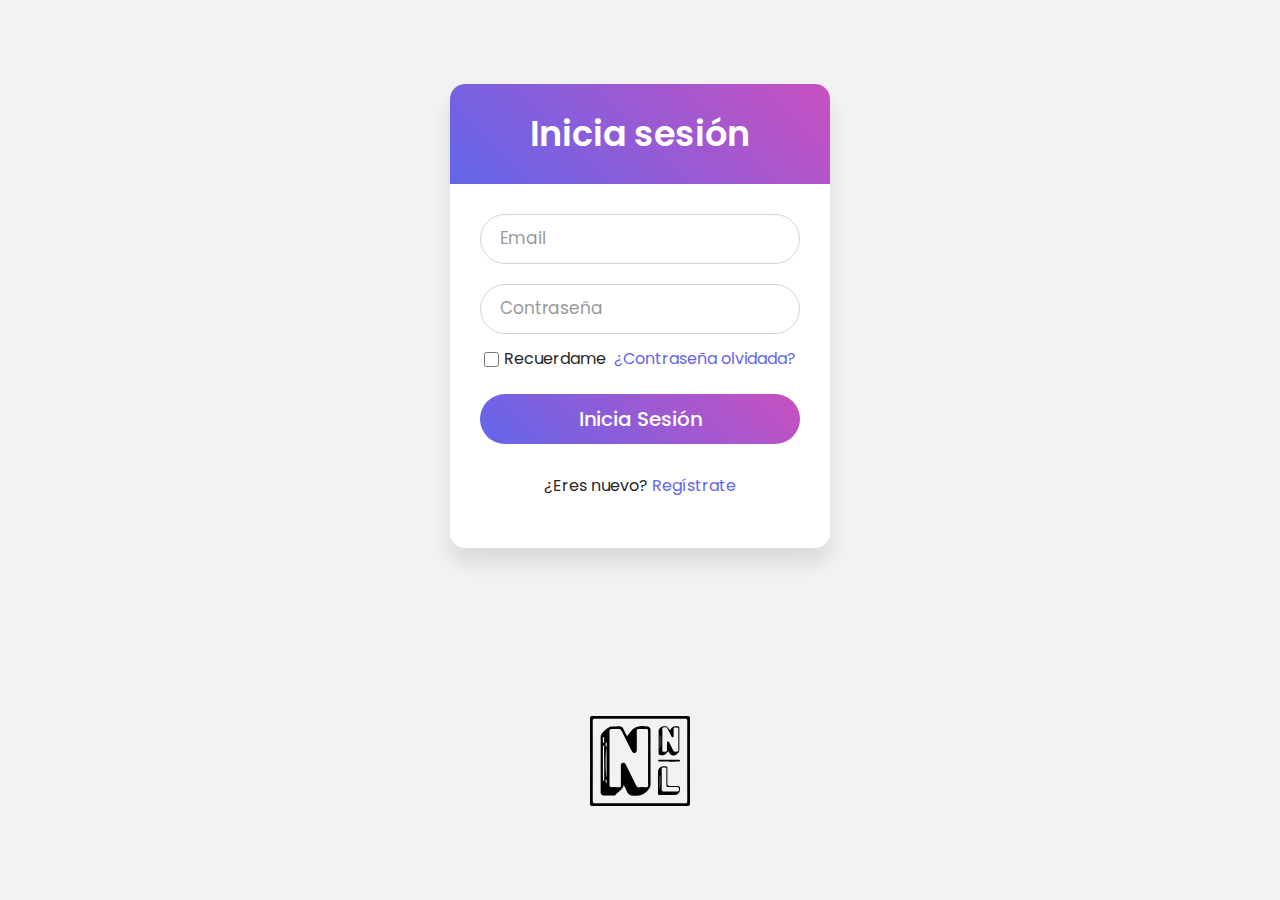
<file: login.html>
<!DOCTYPE html>
<html lang="en">
<head>
    <title>New Normal Life</title>
    <meta charset="utf-8">
    <meta name="viewport" content="width=device-width, initial-scale=1">
    <link rel="apple-touch-icon" href="assets/img/apple-icon.png">
    <link rel="shortcut icon" type="image/x-icon" href="assets/img/icononnl.ico">
    <!-- Load Require CSS -->
    <link href="assets/css/bootstrap.min.css" rel="stylesheet">
    <!-- Font CSS -->
    <link href="assets/css/boxicon.min.css" rel="stylesheet">
    <link href="https://fonts.googleapis.com/css2?family=Open+Sans:wght@300;400;600&display=swap" rel="stylesheet">
    <!-- Load Tempalte CSS -->
    <link rel="stylesheet" href="assets/css/login.css">
    <link rel="stylesheet" href="assets/css/templatemo.css">
    <!-- Custom CSS -->
    <link rel="stylesheet" href="assets/css/custom.css">

    </head>
<body>
    <div class="wrapper">
        <div class="title">
  Inicia sesión</div>
  <form action="index.html">
          <div class="field">
            <input type="text" required>
            <label>Email</label>
          </div>
  <div class="field">
            <input type="password" required>
            <label>Contraseña</label>
          </div>
  <div class="content">
            <div class="checkbox">
              <input type="checkbox" id="remember-me">
              <label for="remember-me">Recuerdame</label>
            </div>
  <div class="pass-link">
  <a href="#">¿Contraseña olvidada?</a></div>
  </div>
  <div class="field">
            <input type="submit" value="Inicia Sesión">
          </div>
  <div class="signup-link">
  ¿Eres nuevo? <a href="register.html">Regístrate</a>
</div>
  </form>
  </div>
  <div style="width: 100px; height: 100px;">
    <a href="index.html">
      <img src="assets/img/logo_nnl.svg">
    </a>
  </div>
  </body>
  </html>
</file>
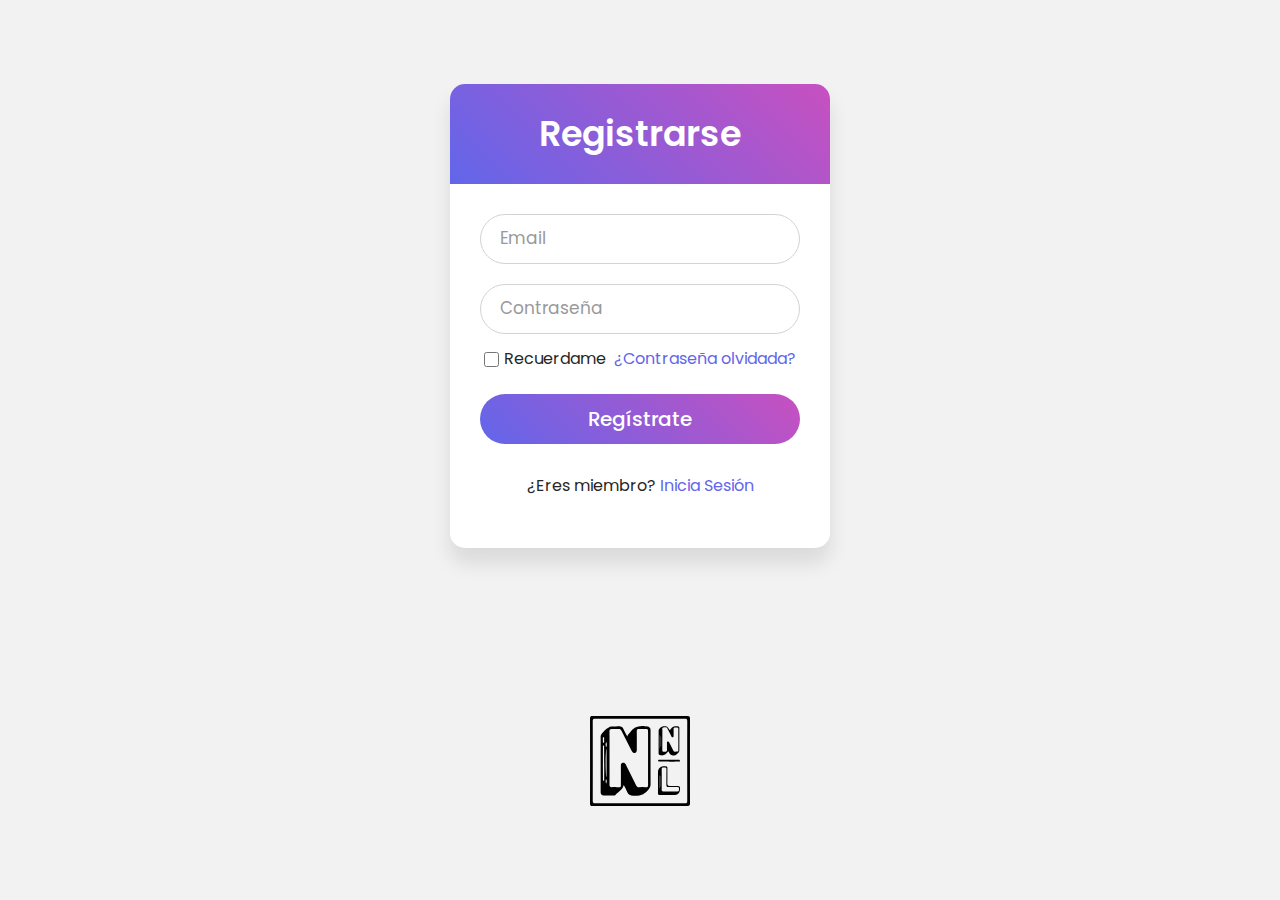
<file: register.html>
<!DOCTYPE html>
<html lang="en">
<head>
    <title>New Normal Life</title>
    <meta charset="utf-8">
    <meta name="viewport" content="width=device-width, initial-scale=1">
    <link rel="apple-touch-icon" href="assets/img/apple-icon.png">
    <link rel="shortcut icon" type="image/x-icon" href="assets/img/icononnl.ico">
    <!-- Load Require CSS -->
    <link href="assets/css/bootstrap.min.css" rel="stylesheet">
    <!-- Font CSS -->
    <link href="assets/css/boxicon.min.css" rel="stylesheet">
    <link href="https://fonts.googleapis.com/css2?family=Open+Sans:wght@300;400;600&display=swap" rel="stylesheet">
    <!-- Load Tempalte CSS -->
    <link rel="stylesheet" href="assets/css/login.css">
    <link rel="stylesheet" href="assets/css/templatemo.css">
    <!-- Custom CSS -->
    <link rel="stylesheet" href="assets/css/custom.css">

    </head>
<body>
    <div class="wrapper">
        <div class="title">
  Registrarse</div>
  <form action="index.html">
          <div class="field">
            <input type="text" required>
            <label>Email</label>
          </div>
  <div class="field">
            <input type="password" required>
            <label>Contraseña</label>
          </div>
  <div class="content">
            <div class="checkbox">
              <input type="checkbox" id="remember-me">
              <label for="remember-me">Recuerdame</label>
            </div>
  <div class="pass-link">
  <a href="#">¿Contraseña olvidada?</a></div>
  </div>
  <div class="field">
            <input type="submit" value="Regístrate">
          </div>
  <div class="signup-link">
  ¿Eres miembro? <a href="login.html">Inicia Sesión</a>
</div>
  </form>
  </div>
  <div style="width: 100px; height: 100px;">
    <a href="index.html">
      <img src="assets/img/logo_nnl.svg">
    </a>
  </div>
  </body>
  </html>
</file>
<file: assets/css/login.css>
@import url('https://fonts.googleapis.com/css?family=Poppins:400,500,600,700&display=swap');
*{
  margin: 0;
  padding: 0;
  box-sizing: border-box;
  font-family: 'Poppins', sans-serif;
}
html,body{
  display: grid;
  height: 100%;
  width: 100%;
  place-items: center;
  background: #f2f2f2;
  /* background: linear-gradient(-135deg, #c850c0, #4158d0); */
}
::selection{
  background: #4158d0;
  color: #fff;
}
.wrapper{
  width: 380px;
  background: #fff;
  border-radius: 15px;
  box-shadow: 0px 15px 20px rgba(0,0,0,0.1);
}
.wrapper .title{
  font-size: 35px;
  font-weight: 600;
  text-align: center;
  line-height: 100px;
  color: #fff;
  user-select: none;
  border-radius: 15px 15px 0 0;
  background: linear-gradient(-135deg, #c850c0, #6266ea);
}
.wrapper form{
  padding: 10px 30px 50px 30px;
}
.wrapper form .field{
  height: 50px;
  width: 100%;
  margin-top: 20px;
  position: relative;
}
.wrapper form .field input{
  height: 100%;
  width: 100%;
  outline: none;
  font-size: 17px;
  padding-left: 20px;
  border: 1px solid lightgrey;
  border-radius: 25px;
  transition: all 0.3s ease;
}
.wrapper form .field input:focus,
form .field input:valid{
  border-color: #4158d0;
}
.wrapper form .field label{
  position: absolute;
  top: 50%;
  left: 20px;
  color: #999999;
  font-weight: 400;
  font-size: 17px;
  pointer-events: none;
  transform: translateY(-50%);
  transition: all 0.3s ease;
}
form .field input:focus ~ label,
form .field input:valid ~ label{
  top: 0%;
  font-size: 16px;
  color: #4158d0;
  background: #fff;
  transform: translateY(-50%);
}
form .content{
  display: flex;
  width: 100%;
  height: 50px;
  font-size: 16px;
  align-items: center;
  justify-content: space-around;
}
form .content .checkbox{
  display: flex;
  align-items: center;
  justify-content: center;
}
form .content input{
  width: 15px;
  height: 15px;
  background: red;
}
form .content label{
  color: #262626;
  user-select: none;
  padding-left: 5px;
}
form .content .pass-link{
  color: "";
}
form .field input[type="submit"]{
  color: #fff;
  border: none;
  padding-left: 0;
  margin-top: -10px;
  font-size: 20px;
  font-weight: 500;
  cursor: pointer;
  background: linear-gradient(-135deg, #c850c0, #6266ea);
  transition: all 0.3s ease;
}
form .field input[type="submit"]:active{
  transform: scale(0.95);
}
form .signup-link{
  color: #262626;
  margin-top: 20px;
  text-align: center;
}
form .pass-link a,
form .signup-link a{
  color: #6266ea;
  text-decoration: none;
}
form .pass-link a:hover,
form .signup-link a:hover{
  text-decoration: underline;
}
</file>
<file: assets/css/templatemo.css>
/*

TemplateMo 561 Purple Buzz

https://templatemo.com/tm-561-purple-buzz

---------------------------------------------
Table of contents
------------------------------------------------
1. Typography
2. Main Nav
3. Home
4. About
5. Work
6. Single Work
7. Pricing
8. Contact
--------------------------------------------- */

html {font-family: 'Open Sans', sans-serif;}
/* Typography */
p, a {font-weight: 400;}
.h2 {font-size: 40px;}
.h3 {font-size: 28px;}
.light-300 {
  font-family: 'Open Sans', sans-serif !important;
  font-weight: 300;
}
.regular-400 {
  font-family: 'Open Sans', sans-serif !important;
  font-weight: 400;
}
.semi-bold-600 {
  font-family: 'Open Sans', sans-serif !important;
  font-weight: 600;
}
.typo-space-line::after,
.typo-space-line-center::after {
  content: "";
  width: 150px;
  display:block;
  position: absolute;
  border-bottom:  5px solid #6266ea;
  padding-top: .5em;
}
.typo-space-line-center::after {
  left: 50%;
  margin-left: -75px;
}
/* Main Nav */
#main_nav .nav-item .nav-link:hover {color: #fff;}
/* Home */
#index_banner {
  background-image: url('./../img/banner-bg-01.jpg');
  background-position: center center; background-size: cover;
  height: 100%;
  min-height: 60vh;
  width: 100%;
}
#index_banner .carousel-item {
  min-height: 60vh;
}
#index_banner .carousel-control-prev i,
#index_banner .carousel-control-next i {
  color: #6266ea !important;
  text-decoration: none;
  font-size: 4em;
}
#index_banner .carousel-inner {
  height: 80vh;
}
#index_banner .carousel-indicators li,
#index_banner .carousel-indicators.active {
  background-color: #6266ea !important;
}
.service-wrapper .service-footer {
  max-width: 720px;
}
.service-work.card {
  border-radius: 10px !important;
  cursor: pointer;
}
.service-work .service-work-vertical {
	background: rgb(0,0,0);
  background: linear-gradient(0deg, rgba(0,0,0,1) 0%, rgba(0,0,0,0) 33.33%, rgba(255,255,255,1) 66.66%, rgba(255,255,255,0) 99.99%);
  background-size: 300% 300%;
  background-position: 0% 100%;
  transition: .5s;
}
.service-work .service-work-vertical:hover {
  background-position: 0% 0%;
  transition: .5s;
}
.service-work .service-work-vertical:hover * {
  color: #000;
  border-color: #000;
  transition: .5s;
}
.recent-work.card{
  border-radius: 10px !important;
}
.recent-work .recent-work-vertical {
	background: rgb(255,255,255);
  background: linear-gradient(0deg, rgba(255,255,255,1) 0%, rgba(255,255,255,0) 33.333%, rgba(97,84,199,1) 66.666%, rgba(255,255,255,0) 99.999%);
  background-size: 300% 300%;
  background-position: 0% 100%;
  transition: .5s;
  cursor: pointer;
}
.recent-work .recent-work-vertical:hover {
  background-position: 0% 0%;
  transition: .5s;
}
.recent-work .recent-work-vertical:hover div.recent-work-content {
  top: 50%;
  margin-top: -2.5em;
  position: absolute;
}
.recent-work .recent-work-vertical:hover * {
  color: white;
  transition: .5s;
}
/* About */
#work_banner {
  background-image: url('./../img/banner-bg-02.jpg');
  background-position: center center; background-size: cover;
  height: 100%;
  width: 100%;
}
.progress {
  height: 8px;
}
.objective-icon {
  border-radius: 13px;
  width: 8rem;
}
.partner-wap {
  background-color: #7276ec;
  transition: 1s;
  cursor: pointer;
}
.partner-wap:hover {
  background-color: #b1b3f5;
}
.why-us {
  background: rgb(239,239,253);
  background: -moz-linear-gradient(0deg, rgba(239,239,253,1) 50%, rgba(255,255,255,1) 50%);
  background: -webkit-linear-gradient(0deg, rgba(239,239,253,1) 50%, rgba(255,255,255,1) 50%);
  background: linear-gradient(0deg, rgba(239,239,253,1) 50%, rgba(255,255,255,1) 50%);
  filter: progid:DXImageTransform.Microsoft.gradient(startColorstr="#efeffd",endColorstr="#ffffff",GradientType=1);
}
.team-member-img {
  transition-duration: 0.15s;
}
.team-member:hover .team-member-img {
  padding: 10px !important;
}

/* Work */
/* Singel Work */
#work_single_banner {
  background-image: url('./../img/banner-bg-02.jpg');
  background-position: center center;
  background-size: cover;
  height: 100%;
  width: 100%;
}
.related-content {
  border-radius: 20px;
  cursor: pointer;
}
/* Pricing */
.pricing-list {
  margin-bottom: 1px;
}
.pricing-table {
  max-width: 350px;
  margin: auto;
}
.pricing-table,
.pricing-horizontal {
  border-radius: 15px !important;
}
/* Contact */
#floatingtextarea {
  height: 150px
}
/* Footer */
footer a.text-light:hover {
  color: #bfbfbf !important;
  transition-duration: 0.15s;
}
</file>
<file: assets/css/custom.css>
/*
Custom CSS for TemplateMo 561 Purple Buzz

https://templatemo.com/tm-561-purple-buzz

*/
</file>
<file: assets/css/boxicon.min.css>
@font-face{font-family:'boxicons';font-weight:normal;font-style:normal;src:url('../fonts/boxicons.eot');src:url('../fonts/boxicons.eot') format('embedded-opentype'),url('../fonts/boxicons.woff2') format('woff2'),url('../fonts/boxicons.woff') format('woff'),url('../fonts/boxicons.ttf') format('truetype'),url('../fonts/boxicons.svg?#boxicons') format('svg')}.bx{font-family:'boxicons'!important;font-weight:normal;font-style:normal;font-variant:normal;line-height:1;display:inline-block;text-transform:none;speak:none;-webkit-font-smoothing:antialiased;-moz-osx-font-smoothing:grayscale}.bx-ul{margin-left:2em;padding-left:0;list-style:none}.bx-ul>li{position:relative}.bx-ul .bx{font-size:inherit;line-height:inherit;position:absolute;left:-2em;width:2em;text-align:center}@-webkit-keyframes spin{0%{-webkit-transform:rotate(0);transform:rotate(0)}100%{-webkit-transform:rotate(359deg);transform:rotate(359deg)}}@keyframes spin{0%{-webkit-transform:rotate(0);transform:rotate(0)}100%{-webkit-transform:rotate(359deg);transform:rotate(359deg)}}@-webkit-keyframes burst{0%{-webkit-transform:scale(1);transform:scale(1);opacity:1}90%{-webkit-transform:scale(1.5);transform:scale(1.5);opacity:0}}@keyframes burst{0%{-webkit-transform:scale(1);transform:scale(1);opacity:1}90%{-webkit-transform:scale(1.5);transform:scale(1.5);opacity:0}}@-webkit-keyframes flashing{0%{opacity:1}45%{opacity:0}90%{opacity:1}}@keyframes flashing{0%{opacity:1}45%{opacity:0}90%{opacity:1}}@-webkit-keyframes fade-left{0%{-webkit-transform:translateX(0);transform:translateX(0);opacity:1}75%{-webkit-transform:translateX(-20px);transform:translateX(-20px);opacity:0}}@keyframes fade-left{0%{-webkit-transform:translateX(0);transform:translateX(0);opacity:1}75%{-webkit-transform:translateX(-20px);transform:translateX(-20px);opacity:0}}@-webkit-keyframes fade-right{0%{-webkit-transform:translateX(0);transform:translateX(0);opacity:1}75%{-webkit-transform:translateX(20px);transform:translateX(20px);opacity:0}}@keyframes fade-right{0%{-webkit-transform:translateX(0);transform:translateX(0);opacity:1}75%{-webkit-transform:translateX(20px);transform:translateX(20px);opacity:0}}@-webkit-keyframes fade-up{0%{-webkit-transform:translateY(0);transform:translateY(0);opacity:1}75%{-webkit-transform:translateY(-20px);transform:translateY(-20px);opacity:0}}@keyframes fade-up{0%{-webkit-transform:translateY(0);transform:translateY(0);opacity:1}75%{-webkit-transform:translateY(-20px);transform:translateY(-20px);opacity:0}}@-webkit-keyframes fade-down{0%{-webkit-transform:translateY(0);transform:translateY(0);opacity:1}75%{-webkit-transform:translateY(20px);transform:translateY(20px);opacity:0}}@keyframes fade-down{0%{-webkit-transform:translateY(0);transform:translateY(0);opacity:1}75%{-webkit-transform:translateY(20px);transform:translateY(20px);opacity:0}}@-webkit-keyframes tada{from{-webkit-transform:scale3d(1,1,1);transform:scale3d(1,1,1)}10%,20%{-webkit-transform:scale3d(.95,.95,.95) rotate3d(0,0,1,-10deg);transform:scale3d(.95,.95,.95) rotate3d(0,0,1,-10deg)}30%,50%,70%,90%{-webkit-transform:scale3d(1,1,1) rotate3d(0,0,1,10deg);transform:scale3d(1,1,1) rotate3d(0,0,1,10deg)}40%,60%,80%{-webkit-transform:scale3d(1,1,1) rotate3d(0,0,1,-10deg);transform:scale3d(1,1,1) rotate3d(0,0,1,-10deg)}to{-webkit-transform:scale3d(1,1,1);transform:scale3d(1,1,1)}}@keyframes tada{from{-webkit-transform:scale3d(1,1,1);transform:scale3d(1,1,1)}10%,20%{-webkit-transform:scale3d(.95,.95,.95) rotate3d(0,0,1,-10deg);transform:scale3d(.95,.95,.95) rotate3d(0,0,1,-10deg)}30%,50%,70%,90%{-webkit-transform:scale3d(1,1,1) rotate3d(0,0,1,10deg);transform:scale3d(1,1,1) rotate3d(0,0,1,10deg)}40%,60%,80%{-webkit-transform:rotate3d(0,0,1,-10deg);transform:rotate3d(0,0,1,-10deg)}to{-webkit-transform:scale3d(1,1,1);transform:scale3d(1,1,1)}}.bx-spin{-webkit-animation:spin 2s linear infinite;animation:spin 2s linear infinite}.bx-spin-hover:hover{-webkit-animation:spin 2s linear infinite;animation:spin 2s linear infinite}.bx-tada{-webkit-animation:tada 1.5s ease infinite;animation:tada 1.5s ease infinite}.bx-tada-hover:hover{-webkit-animation:tada 1.5s ease infinite;animation:tada 1.5s ease infinite}.bx-flashing{-webkit-animation:flashing 1.5s infinite linear;animation:flashing 1.5s infinite linear}.bx-flashing-hover:hover{-webkit-animation:flashing 1.5s infinite linear;animation:flashing 1.5s infinite linear}.bx-burst{-webkit-animation:burst 1.5s infinite linear;animation:burst 1.5s infinite linear}.bx-burst-hover:hover{-webkit-animation:burst 1.5s infinite linear;animation:burst 1.5s infinite linear}.bx-fade-up{-webkit-animation:fade-up 1.5s infinite linear;animation:fade-up 1.5s infinite linear}.bx-fade-up-hover:hover{-webkit-animation:fade-up 1.5s infinite linear;animation:fade-up 1.5s infinite linear}.bx-fade-down{-webkit-animation:fade-down 1.5s infinite linear;animation:fade-down 1.5s infinite linear}.bx-fade-down-hover:hover{-webkit-animation:fade-down 1.5s infinite linear;animation:fade-down 1.5s infinite linear}.bx-fade-left{-webkit-animation:fade-left 1.5s infinite linear;animation:fade-left 1.5s infinite linear}.bx-fade-left-hover:hover{-webkit-animation:fade-left 1.5s infinite linear;animation:fade-left 1.5s infinite linear}.bx-fade-right{-webkit-animation:fade-right 1.5s infinite linear;animation:fade-right 1.5s infinite linear}.bx-fade-right-hover:hover{-webkit-animation:fade-right 1.5s infinite linear;animation:fade-right 1.5s infinite linear}.bx-xs{font-size:1rem!important}.bx-sm{font-size:1.55rem!important}.bx-md{font-size:2.25rem!important}.bx-fw{font-size:1.2857142857em;line-height:.8em;width:1.2857142857em;height:.8em;margin-top:-.2em!important;vertical-align:middle}.bx-lg{font-size:3.0!important}.bx-pull-left{float:left;margin-right:.3em!important}.bx-pull-right{float:right;margin-left:.3em!important}.bx-rotate-90{transform:rotate(90deg);-ms-filter:'progid:DXImageTransform.Microsoft.BasicImage(rotation=1)'}.bx-rotate-180{transform:rotate(180deg);-ms-filter:'progid:DXImageTransform.Microsoft.BasicImage(rotation=2)'}.bx-rotate-270{transform:rotate(270deg);-ms-filter:'progid:DXImageTransform.Microsoft.BasicImage(rotation=3)'}.bx-flip-horizontal{transform:scaleX(-1);-ms-filter:'progid:DXImageTransform.Microsoft.BasicImage(rotation=0,mirror=1)'}.bx-flip-vertical{transform:scaleY(-1);-ms-filter:'progid:DXImageTransform.Microsoft.BasicImage(rotation=2,mirror=1)'}.bx-border{padding:.25em;border:.07em solid rgba(0,0,0,.1);border-radius:.25em}.bx-border-circle{padding:.25em;border:.07em solid rgba(0,0,0,.1);border-radius:50%}.bx-abacus:before{content:"\e900"}.bx-accessibility:before{content:"\e901"}.bx-add-to-queue:before{content:"\e902"}.bx-adjust:before{content:"\e903"}.bx-alarm:before{content:"\e904"}.bx-alarm-add:before{content:"\e905"}.bx-alarm-exclamation:before{content:"\e906"}.bx-alarm-off:before{content:"\e907"}.bx-alarm-snooze:before{content:"\e908"}.bx-album:before{content:"\e909"}.bx-align-justify:before{content:"\e90a"}.bx-align-left:before{content:"\e90b"}.bx-align-middle:before{content:"\e90c"}.bx-align-right:before{content:"\e90d"}.bx-analyse:before{content:"\e90e"}.bx-anchor:before{content:"\e90f"}.bx-angry:before{content:"\e910"}.bx-aperture:before{content:"\e911"}.bx-arch:before{content:"\e912"}.bx-archive:before{content:"\e913"}.bx-archive-in:before{content:"\e914"}.bx-archive-out:before{content:"\e915"}.bx-area:before{content:"\e916"}.bx-arrow-back:before{content:"\e917"}.bx-arrow-from-bottom:before{content:"\e918"}.bx-arrow-from-left:before{content:"\e919"}.bx-arrow-from-right:before{content:"\e91a"}.bx-arrow-from-top:before{content:"\e91b"}.bx-arrow-to-bottom:before{content:"\e91c"}.bx-arrow-to-left:before{content:"\e91d"}.bx-arrow-to-right:before{content:"\e91e"}.bx-arrow-to-top:before{content:"\e91f"}.bx-at:before{content:"\e920"}.bx-atom:before{content:"\e921"}.bx-award:before{content:"\e922"}.bx-badge:before{content:"\e923"}.bx-badge-check:before{content:"\e924"}.bx-ball:before{content:"\e925"}.bx-band-aid:before{content:"\e926"}.bx-bar-chart:before{content:"\e927"}.bx-bar-chart-alt:before{content:"\e928"}.bx-bar-chart-alt-2:before{content:"\e929"}.bx-bar-chart-square:before{content:"\e92a"}.bx-barcode:before{content:"\e92b"}.bx-barcode-reader:before{content:"\e92c"}.bx-baseball:before{content:"\e92d"}.bx-basket:before{content:"\e92e"}.bx-basketball:before{content:"\e92f"}.bx-bath:before{content:"\e930"}.bx-battery:before{content:"\e931"}.bx-bed:before{content:"\e932"}.bx-been-here:before{content:"\e933"}.bx-beer:before{content:"\e934"}.bx-bell:before{content:"\e935"}.bx-bell-minus:before{content:"\e936"}.bx-bell-off:before{content:"\e937"}.bx-bell-plus:before{content:"\e938"}.bx-bible:before{content:"\e939"}.bx-bitcoin:before{content:"\e93a"}.bx-blanket:before{content:"\e93b"}.bx-block:before{content:"\e93c"}.bx-bluetooth:before{content:"\e93d"}.bx-body:before{content:"\e93e"}.bx-bold:before{content:"\e93f"}.bx-bolt-circle:before{content:"\e940"}.bx-bomb:before{content:"\e941"}.bx-bone:before{content:"\e942"}.bx-bong:before{content:"\e943"}.bx-book:before{content:"\e944"}.bx-book-add:before{content:"\e945"}.bx-book-alt:before{content:"\e946"}.bx-book-bookmark:before{content:"\e947"}.bx-book-content:before{content:"\e948"}.bx-book-heart:before{content:"\e949"}.bx-bookmark:before{content:"\e94a"}.bx-bookmark-alt:before{content:"\e94b"}.bx-bookmark-alt-minus:before{content:"\e94c"}.bx-bookmark-alt-plus:before{content:"\e94d"}.bx-bookmark-heart:before{content:"\e94e"}.bx-bookmark-minus:before{content:"\e94f"}.bx-bookmark-plus:before{content:"\e950"}.bx-bookmarks:before{content:"\e951"}.bx-book-open:before{content:"\e952"}.bx-book-reader:before{content:"\e953"}.bx-border-all:before{content:"\e954"}.bx-border-bottom:before{content:"\e955"}.bx-border-inner:before{content:"\e956"}.bx-border-left:before{content:"\e957"}.bx-border-none:before{content:"\e958"}.bx-border-outer:before{content:"\e959"}.bx-border-radius:before{content:"\e95a"}.bx-border-right:before{content:"\e95b"}.bx-border-top:before{content:"\e95c"}.bx-bot:before{content:"\e95d"}.bx-bowling-ball:before{content:"\e95e"}.bx-box:before{content:"\e95f"}.bx-bracket:before{content:"\e960"}.bx-braille:before{content:"\e961"}.bx-brain:before{content:"\e962"}.bx-briefcase:before{content:"\e963"}.bx-briefcase-alt:before{content:"\e964"}.bx-briefcase-alt-2:before{content:"\e965"}.bx-brightness:before{content:"\e966"}.bx-brightness-half:before{content:"\e967"}.bx-broadcast:before{content:"\e968"}.bx-brush:before{content:"\e969"}.bx-brush-alt:before{content:"\e96a"}.bx-bug:before{content:"\e96b"}.bx-bug-alt:before{content:"\e96c"}.bx-building:before{content:"\e96d"}.bx-building-house:before{content:"\e96e"}.bx-buildings:before{content:"\e96f"}.bx-bulb:before{content:"\e970"}.bx-bullseye:before{content:"\e971"}.bx-buoy:before{content:"\e972"}.bx-bus:before{content:"\e973"}.bx-bus-school:before{content:"\e974"}.bx-cabinet:before{content:"\e975"}.bx-cake:before{content:"\e976"}.bx-calculator:before{content:"\e977"}.bx-calendar:before{content:"\e978"}.bx-calendar-alt:before{content:"\e979"}.bx-calendar-check:before{content:"\e97a"}.bx-calendar-edit:before{content:"\e97b"}.bx-calendar-event:before{content:"\e97c"}.bx-calendar-exclamation:before{content:"\e97d"}.bx-calendar-heart:before{content:"\e97e"}.bx-calendar-minus:before{content:"\e97f"}.bx-calendar-plus:before{content:"\e980"}.bx-calendar-star:before{content:"\e981"}.bx-calendar-week:before{content:"\e982"}.bx-calendar-x:before{content:"\e983"}.bx-camera:before{content:"\e984"}.bx-camera-home:before{content:"\e985"}.bx-camera-movie:before{content:"\e986"}.bx-camera-off:before{content:"\e987"}.bx-capsule:before{content:"\e988"}.bx-captions:before{content:"\e989"}.bx-car:before{content:"\e98a"}.bx-card:before{content:"\e98b"}.bx-caret-down:before{content:"\e98c"}.bx-caret-down-circle:before{content:"\e98d"}.bx-caret-down-square:before{content:"\e98e"}.bx-caret-left:before{content:"\e98f"}.bx-caret-left-circle:before{content:"\e990"}.bx-caret-left-square:before{content:"\e991"}.bx-caret-right:before{content:"\e992"}.bx-caret-right-circle:before{content:"\e993"}.bx-caret-right-square:before{content:"\e994"}.bx-caret-up:before{content:"\e995"}.bx-caret-up-circle:before{content:"\e996"}.bx-caret-up-square:before{content:"\e997"}.bx-carousel:before{content:"\e998"}.bx-cart:before{content:"\e999"}.bx-cart-alt:before{content:"\e99a"}.bx-cast:before{content:"\e99b"}.bx-category:before{content:"\e99c"}.bx-category-alt:before{content:"\e99d"}.bx-cctv:before{content:"\e99e"}.bx-certification:before{content:"\e99f"}.bx-chair:before{content:"\e9a0"}.bx-chalkboard:before{content:"\e9a1"}.bx-chart:before{content:"\e9a2"}.bx-chat:before{content:"\e9a3"}.bx-check:before{content:"\e9a4"}.bx-checkbox:before{content:"\e9a5"}.bx-checkbox-checked:before{content:"\e9a6"}.bx-checkbox-square:before{content:"\e9a7"}.bx-check-circle:before{content:"\e9a8"}.bx-check-double:before{content:"\e9a9"}.bx-check-shield:before{content:"\e9aa"}.bx-check-square:before{content:"\e9ab"}.bx-chevron-down:before{content:"\e9ac"}.bx-chevron-down-circle:before{content:"\e9ad"}.bx-chevron-down-square:before{content:"\e9ae"}.bx-chevron-left:before{content:"\e9af"}.bx-chevron-left-circle:before{content:"\e9b0"}.bx-chevron-left-square:before{content:"\e9b1"}.bx-chevron-right:before{content:"\e9b2"}.bx-chevron-right-circle:before{content:"\e9b3"}.bx-chevron-right-square:before{content:"\e9b4"}.bx-chevrons-down:before{content:"\e9b5"}.bx-chevrons-left:before{content:"\e9b6"}.bx-chevrons-right:before{content:"\e9b7"}.bx-chevrons-up:before{content:"\e9b8"}.bx-chevron-up:before{content:"\e9b9"}.bx-chevron-up-circle:before{content:"\e9ba"}.bx-chevron-up-square:before{content:"\e9bb"}.bx-chip:before{content:"\e9bc"}.bx-church:before{content:"\e9bd"}.bx-circle:before{content:"\e9be"}.bx-clinic:before{content:"\e9bf"}.bx-clipboard:before{content:"\e9c0"}.bx-closet:before{content:"\e9c1"}.bx-cloud:before{content:"\e9c2"}.bx-cloud-download:before{content:"\e9c3"}.bx-cloud-drizzle:before{content:"\e9c4"}.bx-cloud-lightning:before{content:"\e9c5"}.bx-cloud-light-rain:before{content:"\e9c6"}.bx-cloud-rain:before{content:"\e9c7"}.bx-cloud-snow:before{content:"\e9c8"}.bx-cloud-upload:before{content:"\e9c9"}.bx-code:before{content:"\e9ca"}.bx-code-alt:before{content:"\e9cb"}.bx-code-block:before{content:"\e9cc"}.bx-code-curly:before{content:"\e9cd"}.bx-coffee:before{content:"\e9ce"}.bx-coffee-togo:before{content:"\e9cf"}.bx-cog:before{content:"\e9d0"}.bx-coin:before{content:"\e9d1"}.bx-coin-stack:before{content:"\e9d2"}.bx-collapse:before{content:"\e9d3"}.bx-collection:before{content:"\e9d4"}.bx-color-fill:before{content:"\e9d5"}.bx-columns:before{content:"\e9d6"}.bx-command:before{content:"\e9d7"}.bx-comment:before{content:"\e9d8"}.bx-comment-add:before{content:"\e9d9"}.bx-comment-check:before{content:"\e9da"}.bx-comment-detail:before{content:"\e9db"}.bx-comment-dots:before{content:"\e9dc"}.bx-comment-edit:before{content:"\e9dd"}.bx-comment-error:before{content:"\e9de"}.bx-comment-minus:before{content:"\e9df"}.bx-comment-x:before{content:"\e9e0"}.bx-compass:before{content:"\e9e1"}.bx-confused:before{content:"\e9e2"}.bx-conversation:before{content:"\e9e3"}.bx-cookie:before{content:"\e9e4"}.bx-cool:before{content:"\e9e5"}.bx-copy:before{content:"\e9e6"}.bx-copy-alt:before{content:"\e9e7"}.bx-copyright:before{content:"\e9e8"}.bx-credit-card:before{content:"\e9e9"}.bx-credit-card-alt:before{content:"\e9ea"}.bx-credit-card-front:before{content:"\e9eb"}.bx-crop:before{content:"\e9ec"}.bx-crosshair:before{content:"\e9ed"}.bx-crown:before{content:"\e9ee"}.bx-cube:before{content:"\e9ef"}.bx-cube-alt:before{content:"\e9f0"}.bx-cuboid:before{content:"\e9f1"}.bx-current-location:before{content:"\e9f2"}.bx-customize:before{content:"\e9f3"}.bx-cut:before{content:"\e9f4"}.bx-cycling:before{content:"\e9f5"}.bx-cylinder:before{content:"\e9f6"}.bx-data:before{content:"\e9f7"}.bx-desktop:before{content:"\e9f8"}.bx-detail:before{content:"\e9f9"}.bx-devices:before{content:"\e9fa"}.bx-dialpad:before{content:"\e9fb"}.bx-dialpad-alt:before{content:"\e9fc"}.bx-diamond:before{content:"\e9fd"}.bx-dice-1:before{content:"\e9fe"}.bx-dice-2:before{content:"\e9ff"}.bx-dice-3:before{content:"\ea00"}.bx-dice-4:before{content:"\ea01"}.bx-dice-5:before{content:"\ea02"}.bx-dice-6:before{content:"\ea03"}.bx-directions:before{content:"\ea04"}.bx-disc:before{content:"\ea05"}.bx-dish:before{content:"\ea06"}.bx-dislike:before{content:"\ea07"}.bx-dizzy:before{content:"\ea08"}.bx-dna:before{content:"\ea09"}.bx-dock-bottom:before{content:"\ea0a"}.bx-dock-left:before{content:"\ea0b"}.bx-dock-right:before{content:"\ea0c"}.bx-dock-top:before{content:"\ea0d"}.bx-dollar:before{content:"\ea0e"}.bx-dollar-circle:before{content:"\ea0f"}.bx-donate-blood:before{content:"\ea10"}.bx-donate-heart:before{content:"\ea11"}.bx-door-open:before{content:"\ea12"}.bx-dots-horizontal:before{content:"\ea13"}.bx-dots-horizontal-rounded:before{content:"\ea14"}.bx-dots-vertical:before{content:"\ea15"}.bx-dots-vertical-rounded:before{content:"\ea16"}.bx-doughnut-chart:before{content:"\ea17"}.bx-down-arrow:before{content:"\ea18"}.bx-down-arrow-alt:before{content:"\ea19"}.bx-down-arrow-circle:before{content:"\ea1a"}.bx-download:before{content:"\ea1b"}.bx-downvote:before{content:"\ea1c"}.bx-drink:before{content:"\ea1d"}.bx-droplet:before{content:"\ea1e"}.bx-dumbbell:before{content:"\ea1f"}.bx-duplicate:before{content:"\ea20"}.bx-edit:before{content:"\ea21"}.bx-edit-alt:before{content:"\ea22"}.bx-envelope:before{content:"\ea23"}.bx-envelope-open:before{content:"\ea24"}.bx-equalizer:before{content:"\ea25"}.bx-eraser:before{content:"\ea26"}.bx-error:before{content:"\ea27"}.bx-error-alt:before{content:"\ea28"}.bx-error-circle:before{content:"\ea29"}.bx-euro:before{content:"\ea2a"}.bx-exclude:before{content:"\ea2b"}.bx-exit:before{content:"\ea2c"}.bx-exit-fullscreen:before{content:"\ea2d"}.bx-expand:before{content:"\ea2e"}.bx-expand-alt:before{content:"\ea2f"}.bx-export:before{content:"\ea30"}.bx-extension:before{content:"\ea31"}.bx-face:before{content:"\ea32"}.bx-fast-forward:before{content:"\ea33"}.bx-fast-forward-circle:before{content:"\ea34"}.bx-female:before{content:"\ea35"}.bx-female-sign:before{content:"\ea36"}.bx-file:before{content:"\ea37"}.bx-file-blank:before{content:"\ea38"}.bx-file-find:before{content:"\ea39"}.bx-film:before{content:"\ea3a"}.bx-filter:before{content:"\ea3b"}.bx-filter-alt:before{content:"\ea3c"}.bx-fingerprint:before{content:"\ea3d"}.bx-first-aid:before{content:"\ea3e"}.bx-first-page:before{content:"\ea3f"}.bx-flag:before{content:"\ea40"}.bx-folder:before{content:"\ea41"}.bx-folder-minus:before{content:"\ea42"}.bx-folder-open:before{content:"\ea43"}.bx-folder-plus:before{content:"\ea44"}.bx-font:before{content:"\ea45"}.bx-font-color:before{content:"\ea46"}.bx-font-family:before{content:"\ea47"}.bx-font-size:before{content:"\ea48"}.bx-food-menu:before{content:"\ea49"}.bx-food-tag:before{content:"\ea4a"}.bx-football:before{content:"\ea4b"}.bx-fridge:before{content:"\ea4c"}.bx-fullscreen:before{content:"\ea4d"}.bx-game:before{content:"\ea4e"}.bx-gas-pump:before{content:"\ea4f"}.bx-ghost:before{content:"\ea50"}.bx-gift:before{content:"\ea51"}.bx-git-branch:before{content:"\ea52"}.bx-git-commit:before{content:"\ea53"}.bx-git-compare:before{content:"\ea54"}.bx-git-merge:before{content:"\ea55"}.bx-git-pull-request:before{content:"\ea56"}.bx-git-repo-forked:before{content:"\ea57"}.bx-glasses:before{content:"\ea58"}.bx-glasses-alt:before{content:"\ea59"}.bx-globe:before{content:"\ea5a"}.bx-globe-alt:before{content:"\ea5b"}.bx-grid:before{content:"\ea5c"}.bx-grid-alt:before{content:"\ea5d"}.bx-grid-horizontal:before{content:"\ea5e"}.bx-grid-small:before{content:"\ea5f"}.bx-grid-vertical:before{content:"\ea60"}.bx-group:before{content:"\ea61"}.bx-handicap:before{content:"\ea62"}.bx-happy:before{content:"\ea63"}.bx-happy-alt:before{content:"\ea64"}.bx-happy-beaming:before{content:"\ea65"}.bx-happy-heart-eyes:before{content:"\ea66"}.bx-hash:before{content:"\ea67"}.bx-hdd:before{content:"\ea68"}.bx-heading:before{content:"\ea69"}.bx-headphone:before{content:"\ea6a"}.bx-health:before{content:"\ea6b"}.bx-heart:before{content:"\ea6c"}.bx-heart-circle:before{content:"\ea6d"}.bx-heart-square:before{content:"\ea6e"}.bx-help-circle:before{content:"\ea6f"}.bx-hide:before{content:"\ea70"}.bx-highlight:before{content:"\ea71"}.bx-history:before{content:"\ea72"}.bx-hive:before{content:"\ea73"}.bx-home:before{content:"\ea74"}.bx-home-alt:before{content:"\ea75"}.bx-home-circle:before{content:"\ea76"}.bx-home-heart:before{content:"\ea77"}.bx-home-smile:before{content:"\ea78"}.bx-horizontal-center:before{content:"\ea79"}.bx-hotel:before{content:"\ea7a"}.bx-hourglass:before{content:"\ea7b"}.bx-id-card:before{content:"\ea7c"}.bx-image:before{content:"\ea7d"}.bx-image-add:before{content:"\ea7e"}.bx-image-alt:before{content:"\ea7f"}.bx-images:before{content:"\ea80"}.bx-import:before{content:"\ea81"}.bx-infinite:before{content:"\ea82"}.bx-info-circle:before{content:"\ea83"}.bx-info-square:before{content:"\ea84"}.bx-intersect:before{content:"\ea85"}.bx-italic:before{content:"\ea86"}.bx-joystick:before{content:"\ea87"}.bx-joystick-alt:before{content:"\ea88"}.bx-joystick-button:before{content:"\ea89"}.bx-key:before{content:"\ea8a"}.bx-label:before{content:"\ea8b"}.bx-landscape:before{content:"\ea8c"}.bx-laptop:before{content:"\ea8d"}.bx-last-page:before{content:"\ea8e"}.bx-laugh:before{content:"\ea8f"}.bx-layer:before{content:"\ea90"}.bx-layer-minus:before{content:"\ea91"}.bx-layer-plus:before{content:"\ea92"}.bx-layout:before{content:"\ea93"}.bx-left-arrow:before{content:"\ea94"}.bx-left-arrow-alt:before{content:"\ea95"}.bx-left-arrow-circle:before{content:"\ea96"}.bx-left-down-arrow-circle:before{content:"\ea97"}.bx-left-indent:before{content:"\ea98"}.bx-left-top-arrow-circle:before{content:"\ea99"}.bx-library:before{content:"\ea9a"}.bx-like:before{content:"\ea9b"}.bx-line-chart:before{content:"\ea9c"}.bx-line-chart-down:before{content:"\ea9d"}.bx-link:before{content:"\ea9e"}.bx-link-alt:before{content:"\ea9f"}.bx-link-external:before{content:"\eaa0"}.bx-lira:before{content:"\eaa1"}.bx-list-check:before{content:"\eaa2"}.bx-list-minus:before{content:"\eaa3"}.bx-list-ol:before{content:"\eaa4"}.bx-list-plus:before{content:"\eaa5"}.bx-list-ul:before{content:"\eaa6"}.bx-loader:before{content:"\eaa7"}.bx-loader-alt:before{content:"\eaa8"}.bx-loader-circle:before{content:"\eaa9"}.bx-location-plus:before{content:"\eaaa"}.bx-lock:before{content:"\eaab"}.bx-lock-alt:before{content:"\eaac"}.bx-lock-open:before{content:"\eaad"}.bx-lock-open-alt:before{content:"\eaae"}.bx-log-in:before{content:"\eaaf"}.bx-log-in-circle:before{content:"\eab0"}.bx-log-out:before{content:"\eab1"}.bx-log-out-circle:before{content:"\eab2"}.bx-low-vision:before{content:"\eab3"}.bx-magnet:before{content:"\eab4"}.bx-mail-send:before{content:"\eab5"}.bx-male:before{content:"\eab6"}.bx-male-sign:before{content:"\eab7"}.bx-map:before{content:"\eab8"}.bx-map-alt:before{content:"\eab9"}.bx-map-pin:before{content:"\eaba"}.bx-mask:before{content:"\eabb"}.bx-medal:before{content:"\eabc"}.bx-meh:before{content:"\eabd"}.bx-meh-alt:before{content:"\eabe"}.bx-meh-blank:before{content:"\eabf"}.bx-memory-card:before{content:"\eac0"}.bx-menu:before{content:"\eac1"}.bx-menu-alt-left:before{content:"\eac2"}.bx-menu-alt-right:before{content:"\eac3"}.bx-merge:before{content:"\eac4"}.bx-message:before{content:"\eac5"}.bx-message-add:before{content:"\eac6"}.bx-message-alt:before{content:"\eac7"}.bx-message-alt-add:before{content:"\eac8"}.bx-message-alt-check:before{content:"\eac9"}.bx-message-alt-detail:before{content:"\eaca"}.bx-message-alt-dots:before{content:"\eacb"}.bx-message-alt-edit:before{content:"\eacc"}.bx-message-alt-error:before{content:"\eacd"}.bx-message-alt-minus:before{content:"\eace"}.bx-message-alt-x:before{content:"\eacf"}.bx-message-check:before{content:"\ead0"}.bx-message-detail:before{content:"\ead1"}.bx-message-dots:before{content:"\ead2"}.bx-message-edit:before{content:"\ead3"}.bx-message-error:before{content:"\ead4"}.bx-message-minus:before{content:"\ead5"}.bx-message-rounded:before{content:"\ead6"}.bx-message-rounded-add:before{content:"\ead7"}.bx-message-rounded-check:before{content:"\ead8"}.bx-message-rounded-detail:before{content:"\ead9"}.bx-message-rounded-dots:before{content:"\eada"}.bx-message-rounded-edit:before{content:"\eadb"}.bx-message-rounded-error:before{content:"\eadc"}.bx-message-rounded-minus:before{content:"\eadd"}.bx-message-rounded-x:before{content:"\eade"}.bx-message-square:before{content:"\eadf"}.bx-message-square-add:before{content:"\eae0"}.bx-message-square-check:before{content:"\eae1"}.bx-message-square-detail:before{content:"\eae2"}.bx-message-square-dots:before{content:"\eae3"}.bx-message-square-edit:before{content:"\eae4"}.bx-message-square-error:before{content:"\eae5"}.bx-message-square-minus:before{content:"\eae6"}.bx-message-square-x:before{content:"\eae7"}.bx-message-x:before{content:"\eae8"}.bx-meteor:before{content:"\eae9"}.bx-microchip:before{content:"\eaea"}.bx-microphone:before{content:"\eaeb"}.bx-microphone-off:before{content:"\eaec"}.bx-minus:before{content:"\eaed"}.bx-minus-back:before{content:"\eaee"}.bx-minus-circle:before{content:"\eaef"}.bx-minus-front:before{content:"\eaf0"}.bx-mobile:before{content:"\eaf1"}.bx-mobile-alt:before{content:"\eaf2"}.bx-mobile-landscape:before{content:"\eaf3"}.bx-mobile-vibration:before{content:"\eaf4"}.bx-money:before{content:"\eaf5"}.bx-moon:before{content:"\eaf6"}.bx-mouse:before{content:"\eaf7"}.bx-mouse-alt:before{content:"\eaf8"}.bx-move:before{content:"\eaf9"}.bx-move-horizontal:before{content:"\eafa"}.bx-move-vertical:before{content:"\eafb"}.bx-movie:before{content:"\eafc"}.bx-movie-play:before{content:"\eafd"}.bx-music:before{content:"\eafe"}.bx-navigation:before{content:"\eaff"}.bx-network-chart:before{content:"\eb00"}.bx-news:before{content:"\eb01"}.bx-no-entry:before{content:"\eb02"}.bx-note:before{content:"\eb03"}.bx-notepad:before{content:"\eb04"}.bx-notification:before{content:"\eb05"}.bx-notification-off:before{content:"\eb06"}.bx-outline:before{content:"\eb07"}.bx-package:before{content:"\eb08"}.bx-paint:before{content:"\eb09"}.bx-paint-roll:before{content:"\eb0a"}.bx-palette:before{content:"\eb0b"}.bx-paperclip:before{content:"\eb0c"}.bx-paper-plane:before{content:"\eb0d"}.bx-paragraph:before{content:"\eb0e"}.bx-paste:before{content:"\eb0f"}.bx-pause:before{content:"\eb10"}.bx-pause-circle:before{content:"\eb11"}.bx-pen:before{content:"\eb12"}.bx-pencil:before{content:"\eb13"}.bx-phone:before{content:"\eb14"}.bx-phone-call:before{content:"\eb15"}.bx-phone-incoming:before{content:"\eb16"}.bx-phone-outgoing:before{content:"\eb17"}.bx-photo-album:before{content:"\eb18"}.bx-pie-chart:before{content:"\eb19"}.bx-pie-chart-alt:before{content:"\eb1a"}.bx-pie-chart-alt-2:before{content:"\eb1b"}.bx-pin:before{content:"\eb1c"}.bx-planet:before{content:"\eb1d"}.bx-play:before{content:"\eb1e"}.bx-play-circle:before{content:"\eb1f"}.bx-plug:before{content:"\eb20"}.bx-plus:before{content:"\eb21"}.bx-plus-circle:before{content:"\eb22"}.bx-plus-medical:before{content:"\eb23"}.bx-pointer:before{content:"\eb24"}.bx-poll:before{content:"\eb25"}.bx-polygon:before{content:"\eb26"}.bx-pound:before{content:"\eb27"}.bx-power-off:before{content:"\eb28"}.bx-printer:before{content:"\eb29"}.bx-pulse:before{content:"\eb2a"}.bx-purchase-tag:before{content:"\eb2b"}.bx-purchase-tag-alt:before{content:"\eb2c"}.bx-pyramid:before{content:"\eb2d"}.bx-question-mark:before{content:"\eb2e"}.bx-radar:before{content:"\eb2f"}.bx-radio:before{content:"\eb30"}.bx-radio-circle:before{content:"\eb31"}.bx-radio-circle-marked:before{content:"\eb32"}.bx-receipt:before{content:"\eb33"}.bx-rectangle:before{content:"\eb34"}.bx-recycle:before{content:"\eb35"}.bx-redo:before{content:"\eb36"}.bx-refresh:before{content:"\eb37"}.bx-rename:before{content:"\eb38"}.bx-repeat:before{content:"\eb39"}.bx-reply:before{content:"\eb3a"}.bx-reply-all:before{content:"\eb3b"}.bx-repost:before{content:"\eb3c"}.bx-reset:before{content:"\eb3d"}.bx-restaurant:before{content:"\eb3e"}.bx-revision:before{content:"\eb3f"}.bx-rewind:before{content:"\eb40"}.bx-rewind-circle:before{content:"\eb41"}.bx-right-arrow:before{content:"\eb42"}.bx-right-arrow-alt:before{content:"\eb43"}.bx-right-arrow-circle:before{content:"\eb44"}.bx-right-down-arrow-circle:before{content:"\eb45"}.bx-right-indent:before{content:"\eb46"}.bx-right-top-arrow-circle:before{content:"\eb47"}.bx-rocket:before{content:"\eb48"}.bx-rotate-left:before{content:"\eb49"}.bx-rotate-right:before{content:"\eb4a"}.bx-rss:before{content:"\eb4b"}.bx-ruble:before{content:"\eb4c"}.bx-ruler:before{content:"\eb4d"}.bx-run:before{content:"\eb4e"}.bx-rupee:before{content:"\eb4f"}.bx-sad:before{content:"\eb50"}.bx-save:before{content:"\eb51"}.bx-scan:before{content:"\eb52"}.bx-screenshot:before{content:"\eb53"}.bx-search:before{content:"\eb54"}.bx-search-alt:before{content:"\eb55"}.bx-search-alt-2:before{content:"\eb56"}.bx-selection:before{content:"\eb57"}.bx-select-multiple:before{content:"\eb58"}.bx-send:before{content:"\eb59"}.bx-server:before{content:"\eb5a"}.bx-shape-circle:before{content:"\eb5b"}.bx-shape-polygon:before{content:"\eb5c"}.bx-shape-square:before{content:"\eb5d"}.bx-shape-triangle:before{content:"\eb5e"}.bx-share:before{content:"\eb5f"}.bx-share-alt:before{content:"\eb60"}.bx-shekel:before{content:"\eb61"}.bx-shield:before{content:"\eb62"}.bx-shield-alt:before{content:"\eb63"}.bx-shield-alt-2:before{content:"\eb64"}.bx-shield-quarter:before{content:"\eb65"}.bx-shield-x:before{content:"\eb66"}.bx-shocked:before{content:"\eb67"}.bx-shopping-bag:before{content:"\eb68"}.bx-show:before{content:"\eb69"}.bx-show-alt:before{content:"\eb6a"}.bx-shuffle:before{content:"\eb6b"}.bx-sidebar:before{content:"\eb6c"}.bx-sitemap:before{content:"\eb6d"}.bx-skip-next:before{content:"\eb6e"}.bx-skip-next-circle:before{content:"\eb6f"}.bx-skip-previous:before{content:"\eb70"}.bx-skip-previous-circle:before{content:"\eb71"}.bx-sleepy:before{content:"\eb72"}.bx-slider:before{content:"\eb73"}.bx-slider-alt:before{content:"\eb74"}.bx-slideshow:before{content:"\eb75"}.bx-smile:before{content:"\eb76"}.bx-sort:before{content:"\eb77"}.bx-sort-alt-2:before{content:"\eb78"}.bx-sort-a-z:before{content:"\eb79"}.bx-sort-down:before{content:"\eb7a"}.bx-sort-up:before{content:"\eb7b"}.bx-sort-z-a:before{content:"\eb7c"}.bx-spa:before{content:"\eb7d"}.bx-space-bar:before{content:"\eb7e"}.bx-spray-can:before{content:"\eb7f"}.bx-spreadsheet:before{content:"\eb80"}.bx-square:before{content:"\eb81"}.bx-square-rounded:before{content:"\eb82"}.bx-star:before{content:"\eb83"}.bx-station:before{content:"\eb84"}.bx-stats:before{content:"\eb85"}.bx-sticker:before{content:"\eb86"}.bx-stop:before{content:"\eb87"}.bx-stop-circle:before{content:"\eb88"}.bx-stopwatch:before{content:"\eb89"}.bx-store:before{content:"\eb8a"}.bx-store-alt:before{content:"\eb8b"}.bx-street-view:before{content:"\eb8c"}.bx-strikethrough:before{content:"\eb8d"}.bx-subdirectory-left:before{content:"\eb8e"}.bx-subdirectory-right:before{content:"\eb8f"}.bx-sun:before{content:"\eb90"}.bx-support:before{content:"\eb91"}.bx-swim:before{content:"\eb92"}.bx-sync:before{content:"\eb93"}.bx-tab:before{content:"\eb94"}.bx-table:before{content:"\eb95"}.bx-tachometer:before{content:"\eb96"}.bx-tag:before{content:"\eb97"}.bx-tag-alt:before{content:"\eb98"}.bx-target-lock:before{content:"\eb99"}.bx-task:before{content:"\eb9a"}.bx-task-x:before{content:"\eb9b"}.bx-taxi:before{content:"\eb9c"}.bx-tennis-ball:before{content:"\eb9d"}.bx-terminal:before{content:"\eb9e"}.bx-test-tube:before{content:"\eb9f"}.bx-text:before{content:"\eba0"}.bx-time:before{content:"\eba1"}.bx-time-five:before{content:"\eba2"}.bx-timer:before{content:"\eba3"}.bx-tired:before{content:"\eba4"}.bx-toggle-left:before{content:"\eba5"}.bx-toggle-right:before{content:"\eba6"}.bx-tone:before{content:"\eba7"}.bx-traffic-cone:before{content:"\eba8"}.bx-train:before{content:"\eba9"}.bx-transfer:before{content:"\ebaa"}.bx-transfer-alt:before{content:"\ebab"}.bx-trash:before{content:"\ebac"}.bx-trash-alt:before{content:"\ebad"}.bx-trending-down:before{content:"\ebae"}.bx-trending-up:before{content:"\ebaf"}.bx-trim:before{content:"\ebb0"}.bx-trip:before{content:"\ebb1"}.bx-trophy:before{content:"\ebb2"}.bx-tv:before{content:"\ebb3"}.bx-underline:before{content:"\ebb4"}.bx-undo:before{content:"\ebb5"}.bx-unite:before{content:"\ebb6"}.bx-unlink:before{content:"\ebb7"}.bx-up-arrow:before{content:"\ebb8"}.bx-up-arrow-alt:before{content:"\ebb9"}.bx-up-arrow-circle:before{content:"\ebba"}.bx-upload:before{content:"\ebbb"}.bx-upside-down:before{content:"\ebbc"}.bx-upvote:before{content:"\ebbd"}.bx-usb:before{content:"\ebbe"}.bx-user:before{content:"\ebbf"}.bx-user-check:before{content:"\ebc0"}.bx-user-circle:before{content:"\ebc1"}.bx-user-minus:before{content:"\ebc2"}.bx-user-pin:before{content:"\ebc3"}.bx-user-plus:before{content:"\ebc4"}.bx-user-voice:before{content:"\ebc5"}.bx-user-x:before{content:"\ebc6"}.bx-vector:before{content:"\ebc7"}.bx-vertical-center:before{content:"\ebc8"}.bx-vial:before{content:"\ebc9"}.bx-video:before{content:"\ebca"}.bx-video-off:before{content:"\ebcb"}.bx-video-plus:before{content:"\ebcc"}.bx-video-recording:before{content:"\ebcd"}.bx-voicemail:before{content:"\ebce"}.bx-volume:before{content:"\ebcf"}.bx-volume-full:before{content:"\ebd0"}.bx-volume-low:before{content:"\ebd1"}.bx-volume-mute:before{content:"\ebd2"}.bx-walk:before{content:"\ebd3"}.bx-wallet:before{content:"\ebd4"}.bx-wallet-alt:before{content:"\ebd5"}.bx-water:before{content:"\ebd6"}.bx-webcam:before{content:"\ebd7"}.bx-wifi:before{content:"\ebd8"}.bx-wifi-0:before{content:"\ebd9"}.bx-wifi-1:before{content:"\ebda"}.bx-wifi-2:before{content:"\ebdb"}.bx-wifi-off:before{content:"\ebdc"}.bx-wind:before{content:"\ebdd"}.bx-window:before{content:"\ebde"}.bx-window-alt:before{content:"\ebdf"}.bx-window-close:before{content:"\ebe0"}.bx-window-open:before{content:"\ebe1"}.bx-windows:before{content:"\ebe2"}.bx-wine:before{content:"\ebe3"}.bx-wink-smile:before{content:"\ebe4"}.bx-wink-tongue:before{content:"\ebe5"}.bx-won:before{content:"\ebe6"}.bx-world:before{content:"\ebe7"}.bx-wrench:before{content:"\ebe8"}.bx-x:before{content:"\ebe9"}.bx-x-circle:before{content:"\ebea"}.bx-yen:before{content:"\ebeb"}.bx-zoom-in:before{content:"\ebec"}.bx-zoom-out:before{content:"\ebed"}.bxs-add-to-queue:before{content:"\ebee"}.bxs-adjust:before{content:"\ebef"}.bxs-adjust-alt:before{content:"\ebf0"}.bxs-alarm:before{content:"\ebf1"}.bxs-alarm-add:before{content:"\ebf2"}.bxs-alarm-exclamation:before{content:"\ebf3"}.bxs-alarm-off:before{content:"\ebf4"}.bxs-alarm-snooze:before{content:"\ebf5"}.bxs-album:before{content:"\ebf6"}.bxs-ambulance:before{content:"\ebf7"}.bxs-analyse:before{content:"\ebf8"}.bxs-angry:before{content:"\ebf9"}.bxs-arch:before{content:"\ebfa"}.bxs-archive:before{content:"\ebfb"}.bxs-archive-in:before{content:"\ebfc"}.bxs-archive-out:before{content:"\ebfd"}.bxs-area:before{content:"\ebfe"}.bxs-arrow-from-bottom:before{content:"\ebff"}.bxs-arrow-from-left:before{content:"\ec00"}.bxs-arrow-from-right:before{content:"\ec01"}.bxs-arrow-from-top:before{content:"\ec02"}.bxs-arrow-to-bottom:before{content:"\ec03"}.bxs-arrow-to-left:before{content:"\ec04"}.bxs-arrow-to-right:before{content:"\ec05"}.bxs-arrow-to-top:before{content:"\ec06"}.bxs-award:before{content:"\ec07"}.bxs-baby-carriage:before{content:"\ec08"}.bxs-backpack:before{content:"\ec09"}.bxs-badge:before{content:"\ec0a"}.bxs-badge-check:before{content:"\ec0b"}.bxs-badge-dollar:before{content:"\ec0c"}.bxs-ball:before{content:"\ec0d"}.bxs-band-aid:before{content:"\ec0e"}.bxs-bank:before{content:"\ec0f"}.bxs-bar-chart-alt-2:before{content:"\ec10"}.bxs-bar-chart-square:before{content:"\ec11"}.bxs-barcode:before{content:"\ec12"}.bxs-baseball:before{content:"\ec13"}.bxs-basket:before{content:"\ec14"}.bxs-basketball:before{content:"\ec15"}.bxs-bath:before{content:"\ec16"}.bxs-battery:before{content:"\ec17"}.bxs-battery-charging:before{content:"\ec18"}.bxs-battery-full:before{content:"\ec19"}.bxs-battery-low:before{content:"\ec1a"}.bxs-bed:before{content:"\ec1b"}.bxs-been-here:before{content:"\ec1c"}.bxs-beer:before{content:"\ec1d"}.bxs-bell:before{content:"\ec1e"}.bxs-bell-minus:before{content:"\ec1f"}.bxs-bell-off:before{content:"\ec20"}.bxs-bell-plus:before{content:"\ec21"}.bxs-bell-ring:before{content:"\ec22"}.bxs-bible:before{content:"\ec23"}.bxs-binoculars:before{content:"\ec24"}.bxs-blanket:before{content:"\ec25"}.bxs-bolt:before{content:"\ec26"}.bxs-bolt-circle:before{content:"\ec27"}.bxs-bomb:before{content:"\ec28"}.bxs-bone:before{content:"\ec29"}.bxs-bong:before{content:"\ec2a"}.bxs-book:before{content:"\ec2b"}.bxs-book-add:before{content:"\ec2c"}.bxs-book-alt:before{content:"\ec2d"}.bxs-book-bookmark:before{content:"\ec2e"}.bxs-book-content:before{content:"\ec2f"}.bxs-book-heart:before{content:"\ec30"}.bxs-bookmark:before{content:"\ec31"}.bxs-bookmark-alt:before{content:"\ec32"}.bxs-bookmark-alt-minus:before{content:"\ec33"}.bxs-bookmark-alt-plus:before{content:"\ec34"}.bxs-bookmark-heart:before{content:"\ec35"}.bxs-bookmark-minus:before{content:"\ec36"}.bxs-bookmark-plus:before{content:"\ec37"}.bxs-bookmarks:before{content:"\ec38"}.bxs-bookmark-star:before{content:"\ec39"}.bxs-book-open:before{content:"\ec3a"}.bxs-book-reader:before{content:"\ec3b"}.bxs-bot:before{content:"\ec3c"}.bxs-bowling-ball:before{content:"\ec3d"}.bxs-box:before{content:"\ec3e"}.bxs-brain:before{content:"\ec3f"}.bxs-briefcase:before{content:"\ec40"}.bxs-briefcase-alt:before{content:"\ec41"}.bxs-briefcase-alt-2:before{content:"\ec42"}.bxs-brightness:before{content:"\ec43"}.bxs-brightness-half:before{content:"\ec44"}.bxs-brush:before{content:"\ec45"}.bxs-brush-alt:before{content:"\ec46"}.bxs-bug:before{content:"\ec47"}.bxs-bug-alt:before{content:"\ec48"}.bxs-building:before{content:"\ec49"}.bxs-building-house:before{content:"\ec4a"}.bxs-buildings:before{content:"\ec4b"}.bxs-bulb:before{content:"\ec4c"}.bxs-bullseye:before{content:"\ec4d"}.bxs-buoy:before{content:"\ec4e"}.bxs-bus:before{content:"\ec4f"}.bxs-business:before{content:"\ec50"}.bxs-bus-school:before{content:"\ec51"}.bxs-cabinet:before{content:"\ec52"}.bxs-cake:before{content:"\ec53"}.bxs-calculator:before{content:"\ec54"}.bxs-calendar:before{content:"\ec55"}.bxs-calendar-alt:before{content:"\ec56"}.bxs-calendar-check:before{content:"\ec57"}.bxs-calendar-edit:before{content:"\ec58"}.bxs-calendar-event:before{content:"\ec59"}.bxs-calendar-exclamation:before{content:"\ec5a"}.bxs-calendar-heart:before{content:"\ec5b"}.bxs-calendar-minus:before{content:"\ec5c"}.bxs-calendar-plus:before{content:"\ec5d"}.bxs-calendar-star:before{content:"\ec5e"}.bxs-calendar-week:before{content:"\ec5f"}.bxs-calendar-x:before{content:"\ec60"}.bxs-camera:before{content:"\ec61"}.bxs-camera-home:before{content:"\ec62"}.bxs-camera-movie:before{content:"\ec63"}.bxs-camera-off:before{content:"\ec64"}.bxs-camera-plus:before{content:"\ec65"}.bxs-capsule:before{content:"\ec66"}.bxs-captions:before{content:"\ec67"}.bxs-car:before{content:"\ec68"}.bxs-car-battery:before{content:"\ec69"}.bxs-car-crash:before{content:"\ec6a"}.bxs-card:before{content:"\ec6b"}.bxs-caret-down-circle:before{content:"\ec6c"}.bxs-caret-down-square:before{content:"\ec6d"}.bxs-caret-left-circle:before{content:"\ec6e"}.bxs-caret-left-square:before{content:"\ec6f"}.bxs-caret-right-circle:before{content:"\ec70"}.bxs-caret-right-square:before{content:"\ec71"}.bxs-caret-up-circle:before{content:"\ec72"}.bxs-caret-up-square:before{content:"\ec73"}.bxs-car-garage:before{content:"\ec74"}.bxs-car-mechanic:before{content:"\ec75"}.bxs-carousel:before{content:"\ec76"}.bxs-cart:before{content:"\ec77"}.bxs-cart-add:before{content:"\ec78"}.bxs-cart-alt:before{content:"\ec79"}.bxs-cart-download:before{content:"\ec7a"}.bxs-car-wash:before{content:"\ec7b"}.bxs-category:before{content:"\ec7c"}.bxs-category-alt:before{content:"\ec7d"}.bxs-cctv:before{content:"\ec7e"}.bxs-certification:before{content:"\ec7f"}.bxs-chalkboard:before{content:"\ec80"}.bxs-chart:before{content:"\ec81"}.bxs-chat:before{content:"\ec82"}.bxs-checkbox:before{content:"\ec83"}.bxs-checkbox-checked:before{content:"\ec84"}.bxs-check-circle:before{content:"\ec85"}.bxs-check-shield:before{content:"\ec86"}.bxs-check-square:before{content:"\ec87"}.bxs-chess:before{content:"\ec88"}.bxs-chevron-down:before{content:"\ec89"}.bxs-chevron-down-circle:before{content:"\ec8a"}.bxs-chevron-down-square:before{content:"\ec8b"}.bxs-chevron-left:before{content:"\ec8c"}.bxs-chevron-left-circle:before{content:"\ec8d"}.bxs-chevron-left-square:before{content:"\ec8e"}.bxs-chevron-right:before{content:"\ec8f"}.bxs-chevron-right-circle:before{content:"\ec90"}.bxs-chevron-right-square:before{content:"\ec91"}.bxs-chevrons-down:before{content:"\ec92"}.bxs-chevrons-left:before{content:"\ec93"}.bxs-chevrons-right:before{content:"\ec94"}.bxs-chevrons-up:before{content:"\ec95"}.bxs-chevron-up:before{content:"\ec96"}.bxs-chevron-up-circle:before{content:"\ec97"}.bxs-chevron-up-square:before{content:"\ec98"}.bxs-chip:before{content:"\ec99"}.bxs-church:before{content:"\ec9a"}.bxs-circle:before{content:"\ec9b"}.bxs-city:before{content:"\ec9c"}.bxs-clinic:before{content:"\ec9d"}.bxs-cloud:before{content:"\ec9e"}.bxs-cloud-download:before{content:"\ec9f"}.bxs-cloud-lightning:before{content:"\eca0"}.bxs-cloud-rain:before{content:"\eca1"}.bxs-cloud-upload:before{content:"\eca2"}.bxs-coffee:before{content:"\eca3"}.bxs-coffee-alt:before{content:"\eca4"}.bxs-coffee-togo:before{content:"\eca5"}.bxs-cog:before{content:"\eca6"}.bxs-coin:before{content:"\eca7"}.bxs-coin-stack:before{content:"\eca8"}.bxs-collection:before{content:"\eca9"}.bxs-color-fill:before{content:"\ecaa"}.bxs-comment:before{content:"\ecab"}.bxs-comment-add:before{content:"\ecac"}.bxs-comment-check:before{content:"\ecad"}.bxs-comment-detail:before{content:"\ecae"}.bxs-comment-dots:before{content:"\ecaf"}.bxs-comment-edit:before{content:"\ecb0"}.bxs-comment-error:before{content:"\ecb1"}.bxs-comment-minus:before{content:"\ecb2"}.bxs-comment-x:before{content:"\ecb3"}.bxs-compass:before{content:"\ecb4"}.bxs-component:before{content:"\ecb5"}.bxs-confused:before{content:"\ecb6"}.bxs-contact:before{content:"\ecb7"}.bxs-conversation:before{content:"\ecb8"}.bxs-cookie:before{content:"\ecb9"}.bxs-cool:before{content:"\ecba"}.bxs-copy:before{content:"\ecbb"}.bxs-copy-alt:before{content:"\ecbc"}.bxs-copyright:before{content:"\ecbd"}.bxs-coupon:before{content:"\ecbe"}.bxs-credit-card:before{content:"\ecbf"}.bxs-credit-card-alt:before{content:"\ecc0"}.bxs-credit-card-front:before{content:"\ecc1"}.bxs-crop:before{content:"\ecc2"}.bxs-crown:before{content:"\ecc3"}.bxs-cube:before{content:"\ecc4"}.bxs-cube-alt:before{content:"\ecc5"}.bxs-cuboid:before{content:"\ecc6"}.bxs-customize:before{content:"\ecc7"}.bxs-cylinder:before{content:"\ecc8"}.bxs-dashboard:before{content:"\ecc9"}.bxs-data:before{content:"\ecca"}.bxs-detail:before{content:"\eccb"}.bxs-devices:before{content:"\eccc"}.bxs-diamond:before{content:"\eccd"}.bxs-dice-1:before{content:"\ecce"}.bxs-dice-2:before{content:"\eccf"}.bxs-dice-3:before{content:"\ecd0"}.bxs-dice-4:before{content:"\ecd1"}.bxs-dice-5:before{content:"\ecd2"}.bxs-dice-6:before{content:"\ecd3"}.bxs-direction-left:before{content:"\ecd4"}.bxs-direction-right:before{content:"\ecd5"}.bxs-directions:before{content:"\ecd6"}.bxs-disc:before{content:"\ecd7"}.bxs-discount:before{content:"\ecd8"}.bxs-dish:before{content:"\ecd9"}.bxs-dislike:before{content:"\ecda"}.bxs-dizzy:before{content:"\ecdb"}.bxs-dock-bottom:before{content:"\ecdc"}.bxs-dock-left:before{content:"\ecdd"}.bxs-dock-right:before{content:"\ecde"}.bxs-dock-top:before{content:"\ecdf"}.bxs-dollar-circle:before{content:"\ece0"}.bxs-donate-blood:before{content:"\ece1"}.bxs-donate-heart:before{content:"\ece2"}.bxs-door-open:before{content:"\ece3"}.bxs-doughnut-chart:before{content:"\ece4"}.bxs-down-arrow:before{content:"\ece5"}.bxs-down-arrow-alt:before{content:"\ece6"}.bxs-down-arrow-circle:before{content:"\ece7"}.bxs-down-arrow-square:before{content:"\ece8"}.bxs-download:before{content:"\ece9"}.bxs-downvote:before{content:"\ecea"}.bxs-drink:before{content:"\eceb"}.bxs-droplet:before{content:"\ecec"}.bxs-droplet-half:before{content:"\eced"}.bxs-dryer:before{content:"\ecee"}.bxs-duplicate:before{content:"\ecef"}.bxs-edit:before{content:"\ecf0"}.bxs-edit-alt:before{content:"\ecf1"}.bxs-edit-location:before{content:"\ecf2"}.bxs-eject:before{content:"\ecf3"}.bxs-envelope:before{content:"\ecf4"}.bxs-envelope-open:before{content:"\ecf5"}.bxs-eraser:before{content:"\ecf6"}.bxs-error:before{content:"\ecf7"}.bxs-error-alt:before{content:"\ecf8"}.bxs-error-circle:before{content:"\ecf9"}.bxs-ev-station:before{content:"\ecfa"}.bxs-exit:before{content:"\ecfb"}.bxs-extension:before{content:"\ecfc"}.bxs-eyedropper:before{content:"\ecfd"}.bxs-face:before{content:"\ecfe"}.bxs-face-mask:before{content:"\ecff"}.bxs-factory:before{content:"\ed00"}.bxs-fast-forward-circle:before{content:"\ed01"}.bxs-file:before{content:"\ed02"}.bxs-file-archive:before{content:"\ed03"}.bxs-file-blank:before{content:"\ed04"}.bxs-file-css:before{content:"\ed05"}.bxs-file-doc:before{content:"\ed06"}.bxs-file-export:before{content:"\ed07"}.bxs-file-find:before{content:"\ed08"}.bxs-file-gif:before{content:"\ed09"}.bxs-file-html:before{content:"\ed0a"}.bxs-file-image:before{content:"\ed0b"}.bxs-file-import:before{content:"\ed0c"}.bxs-file-jpg:before{content:"\ed0d"}.bxs-file-js:before{content:"\ed0e"}.bxs-file-json:before{content:"\ed0f"}.bxs-file-md:before{content:"\ed10"}.bxs-file-pdf:before{content:"\ed11"}.bxs-file-plus:before{content:"\ed12"}.bxs-file-png:before{content:"\ed13"}.bxs-file-txt:before{content:"\ed14"}.bxs-film:before{content:"\ed15"}.bxs-filter-alt:before{content:"\ed16"}.bxs-first-aid:before{content:"\ed17"}.bxs-flag:before{content:"\ed18"}.bxs-flag-alt:before{content:"\ed19"}.bxs-flag-checkered:before{content:"\ed1a"}.bxs-flame:before{content:"\ed1b"}.bxs-flask:before{content:"\ed1c"}.bxs-florist:before{content:"\ed1d"}.bxs-folder:before{content:"\ed1e"}.bxs-folder-minus:before{content:"\ed1f"}.bxs-folder-open:before{content:"\ed20"}.bxs-folder-plus:before{content:"\ed21"}.bxs-food-menu:before{content:"\ed22"}.bxs-fridge:before{content:"\ed23"}.bxs-game:before{content:"\ed24"}.bxs-gas-pump:before{content:"\ed25"}.bxs-ghost:before{content:"\ed26"}.bxs-gift:before{content:"\ed27"}.bxs-graduation:before{content:"\ed28"}.bxs-grid:before{content:"\ed29"}.bxs-grid-alt:before{content:"\ed2a"}.bxs-group:before{content:"\ed2b"}.bxs-guitar-amp:before{content:"\ed2c"}.bxs-hand-down:before{content:"\ed2d"}.bxs-hand-left:before{content:"\ed2e"}.bxs-hand-right:before{content:"\ed2f"}.bxs-hand-up:before{content:"\ed30"}.bxs-happy:before{content:"\ed31"}.bxs-happy-alt:before{content:"\ed32"}.bxs-happy-beaming:before{content:"\ed33"}.bxs-happy-heart-eyes:before{content:"\ed34"}.bxs-hdd:before{content:"\ed35"}.bxs-heart:before{content:"\ed36"}.bxs-heart-circle:before{content:"\ed37"}.bxs-heart-square:before{content:"\ed38"}.bxs-help-circle:before{content:"\ed39"}.bxs-hide:before{content:"\ed3a"}.bxs-home:before{content:"\ed3b"}.bxs-home-circle:before{content:"\ed3c"}.bxs-home-heart:before{content:"\ed3d"}.bxs-home-smile:before{content:"\ed3e"}.bxs-hot:before{content:"\ed3f"}.bxs-hotel:before{content:"\ed40"}.bxs-hourglass:before{content:"\ed41"}.bxs-hourglass-bottom:before{content:"\ed42"}.bxs-hourglass-top:before{content:"\ed43"}.bxs-id-card:before{content:"\ed44"}.bxs-image:before{content:"\ed45"}.bxs-image-add:before{content:"\ed46"}.bxs-image-alt:before{content:"\ed47"}.bxs-inbox:before{content:"\ed48"}.bxs-info-circle:before{content:"\ed49"}.bxs-info-square:before{content:"\ed4a"}.bxs-institution:before{content:"\ed4b"}.bxs-joystick:before{content:"\ed4c"}.bxs-joystick-alt:before{content:"\ed4d"}.bxs-joystick-button:before{content:"\ed4e"}.bxs-key:before{content:"\ed4f"}.bxs-keyboard:before{content:"\ed50"}.bxs-label:before{content:"\ed51"}.bxs-landmark:before{content:"\ed52"}.bxs-landscape:before{content:"\ed53"}.bxs-laugh:before{content:"\ed54"}.bxs-layer:before{content:"\ed55"}.bxs-layer-minus:before{content:"\ed56"}.bxs-layer-plus:before{content:"\ed57"}.bxs-layout:before{content:"\ed58"}.bxs-left-arrow:before{content:"\ed59"}.bxs-left-arrow-alt:before{content:"\ed5a"}.bxs-left-arrow-circle:before{content:"\ed5b"}.bxs-left-arrow-square:before{content:"\ed5c"}.bxs-left-down-arrow-circle:before{content:"\ed5d"}.bxs-left-top-arrow-circle:before{content:"\ed5e"}.bxs-like:before{content:"\ed5f"}.bxs-location-plus:before{content:"\ed60"}.bxs-lock:before{content:"\ed61"}.bxs-lock-alt:before{content:"\ed62"}.bxs-lock-open:before{content:"\ed63"}.bxs-lock-open-alt:before{content:"\ed64"}.bxs-log-in:before{content:"\ed65"}.bxs-log-in-circle:before{content:"\ed66"}.bxs-log-out:before{content:"\ed67"}.bxs-log-out-circle:before{content:"\ed68"}.bxs-low-vision:before{content:"\ed69"}.bxs-magic-wand:before{content:"\ed6a"}.bxs-magnet:before{content:"\ed6b"}.bxs-map:before{content:"\ed6c"}.bxs-map-alt:before{content:"\ed6d"}.bxs-map-pin:before{content:"\ed6e"}.bxs-mask:before{content:"\ed6f"}.bxs-medal:before{content:"\ed70"}.bxs-megaphone:before{content:"\ed71"}.bxs-meh:before{content:"\ed72"}.bxs-meh-alt:before{content:"\ed73"}.bxs-meh-blank:before{content:"\ed74"}.bxs-memory-card:before{content:"\ed75"}.bxs-message:before{content:"\ed76"}.bxs-message-add:before{content:"\ed77"}.bxs-message-alt:before{content:"\ed78"}.bxs-message-alt-add:before{content:"\ed79"}.bxs-message-alt-check:before{content:"\ed7a"}.bxs-message-alt-detail:before{content:"\ed7b"}.bxs-message-alt-dots:before{content:"\ed7c"}.bxs-message-alt-edit:before{content:"\ed7d"}.bxs-message-alt-error:before{content:"\ed7e"}.bxs-message-alt-minus:before{content:"\ed7f"}.bxs-message-alt-x:before{content:"\ed80"}.bxs-message-check:before{content:"\ed81"}.bxs-message-detail:before{content:"\ed82"}.bxs-message-dots:before{content:"\ed83"}.bxs-message-edit:before{content:"\ed84"}.bxs-message-error:before{content:"\ed85"}.bxs-message-minus:before{content:"\ed86"}.bxs-message-rounded:before{content:"\ed87"}.bxs-message-rounded-add:before{content:"\ed88"}.bxs-message-rounded-check:before{content:"\ed89"}.bxs-message-rounded-detail:before{content:"\ed8a"}.bxs-message-rounded-dots:before{content:"\ed8b"}.bxs-message-rounded-edit:before{content:"\ed8c"}.bxs-message-rounded-error:before{content:"\ed8d"}.bxs-message-rounded-minus:before{content:"\ed8e"}.bxs-message-rounded-x:before{content:"\ed8f"}.bxs-message-square:before{content:"\ed90"}.bxs-message-square-add:before{content:"\ed91"}.bxs-message-square-check:before{content:"\ed92"}.bxs-message-square-detail:before{content:"\ed93"}.bxs-message-square-dots:before{content:"\ed94"}.bxs-message-square-edit:before{content:"\ed95"}.bxs-message-square-error:before{content:"\ed96"}.bxs-message-square-minus:before{content:"\ed97"}.bxs-message-square-x:before{content:"\ed98"}.bxs-message-x:before{content:"\ed99"}.bxs-meteor:before{content:"\ed9a"}.bxs-microchip:before{content:"\ed9b"}.bxs-microphone:before{content:"\ed9c"}.bxs-microphone-alt:before{content:"\ed9d"}.bxs-microphone-off:before{content:"\ed9e"}.bxs-minus-circle:before{content:"\ed9f"}.bxs-minus-square:before{content:"\eda0"}.bxs-mobile:before{content:"\eda1"}.bxs-mobile-vibration:before{content:"\eda2"}.bxs-moon:before{content:"\eda3"}.bxs-mouse:before{content:"\eda4"}.bxs-mouse-alt:before{content:"\eda5"}.bxs-movie:before{content:"\eda6"}.bxs-movie-play:before{content:"\eda7"}.bxs-music:before{content:"\eda8"}.bxs-navigation:before{content:"\eda9"}.bxs-network-chart:before{content:"\edaa"}.bxs-news:before{content:"\edab"}.bxs-no-entry:before{content:"\edac"}.bxs-note:before{content:"\edad"}.bxs-notepad:before{content:"\edae"}.bxs-notification:before{content:"\edaf"}.bxs-notification-off:before{content:"\edb0"}.bxs-offer:before{content:"\edb1"}.bxs-package:before{content:"\edb2"}.bxs-paint:before{content:"\edb3"}.bxs-paint-roll:before{content:"\edb4"}.bxs-palette:before{content:"\edb5"}.bxs-paper-plane:before{content:"\edb6"}.bxs-parking:before{content:"\edb7"}.bxs-paste:before{content:"\edb8"}.bxs-pen:before{content:"\edb9"}.bxs-pencil:before{content:"\edba"}.bxs-phone:before{content:"\edbb"}.bxs-phone-call:before{content:"\edbc"}.bxs-phone-incoming:before{content:"\edbd"}.bxs-phone-outgoing:before{content:"\edbe"}.bxs-photo-album:before{content:"\edbf"}.bxs-piano:before{content:"\edc0"}.bxs-pie-chart:before{content:"\edc1"}.bxs-pie-chart-alt:before{content:"\edc2"}.bxs-pie-chart-alt-2:before{content:"\edc3"}.bxs-pin:before{content:"\edc4"}.bxs-pizza:before{content:"\edc5"}.bxs-plane:before{content:"\edc6"}.bxs-plane-alt:before{content:"\edc7"}.bxs-plane-land:before{content:"\edc8"}.bxs-planet:before{content:"\edc9"}.bxs-plane-take-off:before{content:"\edca"}.bxs-playlist:before{content:"\edcb"}.bxs-plug:before{content:"\edcc"}.bxs-plus-circle:before{content:"\edcd"}.bxs-plus-square:before{content:"\edce"}.bxs-pointer:before{content:"\edcf"}.bxs-polygon:before{content:"\edd0"}.bxs-printer:before{content:"\edd1"}.bxs-purchase-tag:before{content:"\edd2"}.bxs-purchase-tag-alt:before{content:"\edd3"}.bxs-pyramid:before{content:"\edd4"}.bxs-quote-alt-left:before{content:"\edd5"}.bxs-quote-alt-right:before{content:"\edd6"}.bxs-quote-left:before{content:"\edd7"}.bxs-quote-right:before{content:"\edd8"}.bxs-quote-single-left:before{content:"\edd9"}.bxs-quote-single-right:before{content:"\edda"}.bxs-radiation:before{content:"\eddb"}.bxs-radio:before{content:"\eddc"}.bxs-receipt:before{content:"\eddd"}.bxs-rectangle:before{content:"\edde"}.bxs-rename:before{content:"\eddf"}.bxs-report:before{content:"\ede0"}.bxs-rewind-circle:before{content:"\ede1"}.bxs-right-arrow:before{content:"\ede2"}.bxs-right-arrow-alt:before{content:"\ede3"}.bxs-right-arrow-circle:before{content:"\ede4"}.bxs-right-arrow-square:before{content:"\ede5"}.bxs-right-down-arrow-circle:before{content:"\ede6"}.bxs-right-top-arrow-circle:before{content:"\ede7"}.bxs-rocket:before{content:"\ede8"}.bxs-ruler:before{content:"\ede9"}.bxs-sad:before{content:"\edea"}.bxs-save:before{content:"\edeb"}.bxs-school:before{content:"\edec"}.bxs-search:before{content:"\eded"}.bxs-search-alt-2:before{content:"\edee"}.bxs-select-multiple:before{content:"\edef"}.bxs-send:before{content:"\edf0"}.bxs-server:before{content:"\edf1"}.bxs-shapes:before{content:"\edf2"}.bxs-share:before{content:"\edf3"}.bxs-share-alt:before{content:"\edf4"}.bxs-shield:before{content:"\edf5"}.bxs-shield-alt-2:before{content:"\edf6"}.bxs-shield-x:before{content:"\edf7"}.bxs-ship:before{content:"\edf8"}.bxs-shocked:before{content:"\edf9"}.bxs-shopping-bag:before{content:"\edfa"}.bxs-shopping-bag-alt:before{content:"\edfb"}.bxs-shopping-bags:before{content:"\edfc"}.bxs-show:before{content:"\edfd"}.bxs-skip-next-circle:before{content:"\edfe"}.bxs-skip-previous-circle:before{content:"\edff"}.bxs-skull:before{content:"\ee00"}.bxs-sleepy:before{content:"\ee01"}.bxs-slideshow:before{content:"\ee02"}.bxs-smile:before{content:"\ee03"}.bxs-sort-alt:before{content:"\ee04"}.bxs-spa:before{content:"\ee05"}.bxs-spray-can:before{content:"\ee06"}.bxs-spreadsheet:before{content:"\ee07"}.bxs-square:before{content:"\ee08"}.bxs-square-rounded:before{content:"\ee09"}.bxs-star:before{content:"\ee0a"}.bxs-star-half:before{content:"\ee0b"}.bxs-sticker:before{content:"\ee0c"}.bxs-stopwatch:before{content:"\ee0d"}.bxs-store:before{content:"\ee0e"}.bxs-store-alt:before{content:"\ee0f"}.bxs-sun:before{content:"\ee10"}.bxs-tachometer:before{content:"\ee11"}.bxs-tag:before{content:"\ee12"}.bxs-tag-alt:before{content:"\ee13"}.bxs-tag-x:before{content:"\ee14"}.bxs-taxi:before{content:"\ee15"}.bxs-tennis-ball:before{content:"\ee16"}.bxs-terminal:before{content:"\ee17"}.bxs-thermometer:before{content:"\ee18"}.bxs-time:before{content:"\ee19"}.bxs-time-five:before{content:"\ee1a"}.bxs-timer:before{content:"\ee1b"}.bxs-tired:before{content:"\ee1c"}.bxs-toggle-left:before{content:"\ee1d"}.bxs-toggle-right:before{content:"\ee1e"}.bxs-tone:before{content:"\ee1f"}.bxs-torch:before{content:"\ee20"}.bxs-to-top:before{content:"\ee21"}.bxs-traffic:before{content:"\ee22"}.bxs-traffic-barrier:before{content:"\ee23"}.bxs-traffic-cone:before{content:"\ee24"}.bxs-train:before{content:"\ee25"}.bxs-trash:before{content:"\ee26"}.bxs-trash-alt:before{content:"\ee27"}.bxs-tree:before{content:"\ee28"}.bxs-trophy:before{content:"\ee29"}.bxs-truck:before{content:"\ee2a"}.bxs-t-shirt:before{content:"\ee2b"}.bxs-tv:before{content:"\ee2c"}.bxs-up-arrow:before{content:"\ee2d"}.bxs-up-arrow-alt:before{content:"\ee2e"}.bxs-up-arrow-circle:before{content:"\ee2f"}.bxs-up-arrow-square:before{content:"\ee30"}.bxs-upside-down:before{content:"\ee31"}.bxs-upvote:before{content:"\ee32"}.bxs-user:before{content:"\ee33"}.bxs-user-account:before{content:"\ee34"}.bxs-user-badge:before{content:"\ee35"}.bxs-user-check:before{content:"\ee36"}.bxs-user-circle:before{content:"\ee37"}.bxs-user-detail:before{content:"\ee38"}.bxs-user-minus:before{content:"\ee39"}.bxs-user-pin:before{content:"\ee3a"}.bxs-user-plus:before{content:"\ee3b"}.bxs-user-rectangle:before{content:"\ee3c"}.bxs-user-voice:before{content:"\ee3d"}.bxs-user-x:before{content:"\ee3e"}.bxs-vector:before{content:"\ee3f"}.bxs-vial:before{content:"\ee40"}.bxs-video:before{content:"\ee41"}.bxs-video-off:before{content:"\ee42"}.bxs-video-plus:before{content:"\ee43"}.bxs-video-recording:before{content:"\ee44"}.bxs-videos:before{content:"\ee45"}.bxs-virus:before{content:"\ee46"}.bxs-virus-block:before{content:"\ee47"}.bxs-volume:before{content:"\ee48"}.bxs-volume-full:before{content:"\ee49"}.bxs-volume-low:before{content:"\ee4a"}.bxs-volume-mute:before{content:"\ee4b"}.bxs-wallet:before{content:"\ee4c"}.bxs-wallet-alt:before{content:"\ee4d"}.bxs-washer:before{content:"\ee4e"}.bxs-watch:before{content:"\ee4f"}.bxs-watch-alt:before{content:"\ee50"}.bxs-webcam:before{content:"\ee51"}.bxs-widget:before{content:"\ee52"}.bxs-window-alt:before{content:"\ee53"}.bxs-wine:before{content:"\ee54"}.bxs-wink-smile:before{content:"\ee55"}.bxs-wink-tongue:before{content:"\ee56"}.bxs-wrench:before{content:"\ee57"}.bxs-x-circle:before{content:"\ee58"}.bxs-x-square:before{content:"\ee59"}.bxs-yin-yang:before{content:"\ee5a"}.bxs-zap:before{content:"\ee5b"}.bxs-zoom-in:before{content:"\ee5c"}.bxs-zoom-out:before{content:"\ee5d"}.bxl-500px:before{content:"\ee5e"}.bxl-adobe:before{content:"\ee5f"}.bxl-airbnb:before{content:"\ee60"}.bxl-algolia:before{content:"\ee61"}.bxl-amazon:before{content:"\ee62"}.bxl-android:before{content:"\ee63"}.bxl-angular:before{content:"\ee64"}.bxl-apple:before{content:"\ee65"}.bxl-audible:before{content:"\ee66"}.bxl-baidu:before{content:"\ee67"}.bxl-behance:before{content:"\ee68"}.bxl-bing:before{content:"\ee69"}.bxl-bitcoin:before{content:"\ee6a"}.bxl-blender:before{content:"\ee6b"}.bxl-blogger:before{content:"\ee6c"}.bxl-bootstrap:before{content:"\ee6d"}.bxl-chrome:before{content:"\ee6e"}.bxl-codepen:before{content:"\ee6f"}.bxl-c-plus-plus:before{content:"\ee70"}.bxl-creative-commons:before{content:"\ee71"}.bxl-css3:before{content:"\ee72"}.bxl-dailymotion:before{content:"\ee73"}.bxl-deviantart:before{content:"\ee74"}.bxl-dev-to:before{content:"\ee75"}.bxl-digg:before{content:"\ee76"}.bxl-digitalocean:before{content:"\ee77"}.bxl-discord:before{content:"\ee78"}.bxl-discourse:before{content:"\ee79"}.bxl-django:before{content:"\ee7a"}.bxl-dribbble:before{content:"\ee7b"}.bxl-dropbox:before{content:"\ee7c"}.bxl-drupal:before{content:"\ee7d"}.bxl-ebay:before{content:"\ee7e"}.bxl-edge:before{content:"\ee7f"}.bxl-etsy:before{content:"\ee80"}.bxl-facebook:before{content:"\ee81"}.bxl-facebook-circle:before{content:"\ee82"}.bxl-facebook-square:before{content:"\ee83"}.bxl-figma:before{content:"\ee84"}.bxl-firebase:before{content:"\ee85"}.bxl-firefox:before{content:"\ee86"}.bxl-flickr:before{content:"\ee87"}.bxl-flickr-square:before{content:"\ee88"}.bxl-foursquare:before{content:"\ee89"}.bxl-git:before{content:"\ee8a"}.bxl-github:before{content:"\ee8b"}.bxl-gitlab:before{content:"\ee8c"}.bxl-google:before{content:"\ee8d"}.bxl-google-cloud:before{content:"\ee8e"}.bxl-google-plus:before{content:"\ee8f"}.bxl-google-plus-circle:before{content:"\ee90"}.bxl-html5:before{content:"\ee91"}.bxl-imdb:before{content:"\ee92"}.bxl-instagram:before{content:"\ee93"}.bxl-instagram-alt:before{content:"\ee94"}.bxl-internet-explorer:before{content:"\ee95"}.bxl-invision:before{content:"\ee96"}.bxl-javascript:before{content:"\ee97"}.bxl-joomla:before{content:"\ee98"}.bxl-jquery:before{content:"\ee99"}.bxl-jsfiddle:before{content:"\ee9a"}.bxl-kickstarter:before{content:"\ee9b"}.bxl-kubernetes:before{content:"\ee9c"}.bxl-less:before{content:"\ee9d"}.bxl-linkedin:before{content:"\ee9e"}.bxl-linkedin-square:before{content:"\ee9f"}.bxl-magento:before{content:"\eea0"}.bxl-mailchimp:before{content:"\eea1"}.bxl-markdown:before{content:"\eea2"}.bxl-mastercard:before{content:"\eea3"}.bxl-medium:before{content:"\eea4"}.bxl-medium-old:before{content:"\eea5"}.bxl-medium-square:before{content:"\eea6"}.bxl-messenger:before{content:"\eea7"}.bxl-microsoft:before{content:"\eea8"}.bxl-microsoft-teams:before{content:"\eea9"}.bxl-nodejs:before{content:"\eeaa"}.bxl-ok-ru:before{content:"\eeab"}.bxl-opera:before{content:"\eeac"}.bxl-patreon:before{content:"\eead"}.bxl-paypal:before{content:"\eeae"}.bxl-periscope:before{content:"\eeaf"}.bxl-pinterest:before{content:"\eeb0"}.bxl-pinterest-alt:before{content:"\eeb1"}.bxl-play-store:before{content:"\eeb2"}.bxl-pocket:before{content:"\eeb3"}.bxl-product-hunt:before{content:"\eeb4"}.bxl-python:before{content:"\eeb5"}.bxl-quora:before{content:"\eeb6"}.bxl-react:before{content:"\eeb7"}.bxl-redbubble:before{content:"\eeb8"}.bxl-reddit:before{content:"\eeb9"}.bxl-redux:before{content:"\eeba"}.bxl-sass:before{content:"\eebb"}.bxl-shopify:before{content:"\eebc"}.bxl-skype:before{content:"\eebd"}.bxl-slack:before{content:"\eebe"}.bxl-slack-old:before{content:"\eebf"}.bxl-snapchat:before{content:"\eec0"}.bxl-soundcloud:before{content:"\eec1"}.bxl-spotify:before{content:"\eec2"}.bxl-spring-boot:before{content:"\eec3"}.bxl-squarespace:before{content:"\eec4"}.bxl-stack-overflow:before{content:"\eec5"}.bxl-stripe:before{content:"\eec6"}.bxl-telegram:before{content:"\eec7"}.bxl-trello:before{content:"\eec8"}.bxl-tumblr:before{content:"\eec9"}.bxl-tux:before{content:"\eeca"}.bxl-twitch:before{content:"\eecb"}.bxl-twitter:before{content:"\eecc"}.bxl-unsplash:before{content:"\eecd"}.bxl-vimeo:before{content:"\eece"}.bxl-visa:before{content:"\eecf"}.bxl-vk:before{content:"\eed0"}.bxl-vuejs:before{content:"\eed1"}.bxl-whatsapp:before{content:"\eed2"}.bxl-whatsapp-square:before{content:"\eed3"}.bxl-wikipedia:before{content:"\eed4"}.bxl-windows:before{content:"\eed5"}.bxl-wix:before{content:"\eed6"}.bxl-wordpress:before{content:"\eed7"}.bxl-yahoo:before{content:"\eed8"}.bxl-yelp:before{content:"\eed9"}.bxl-youtube:before{content:"\eeda"}.bxl-zoom:before{content:"\eedb"}
</file>
